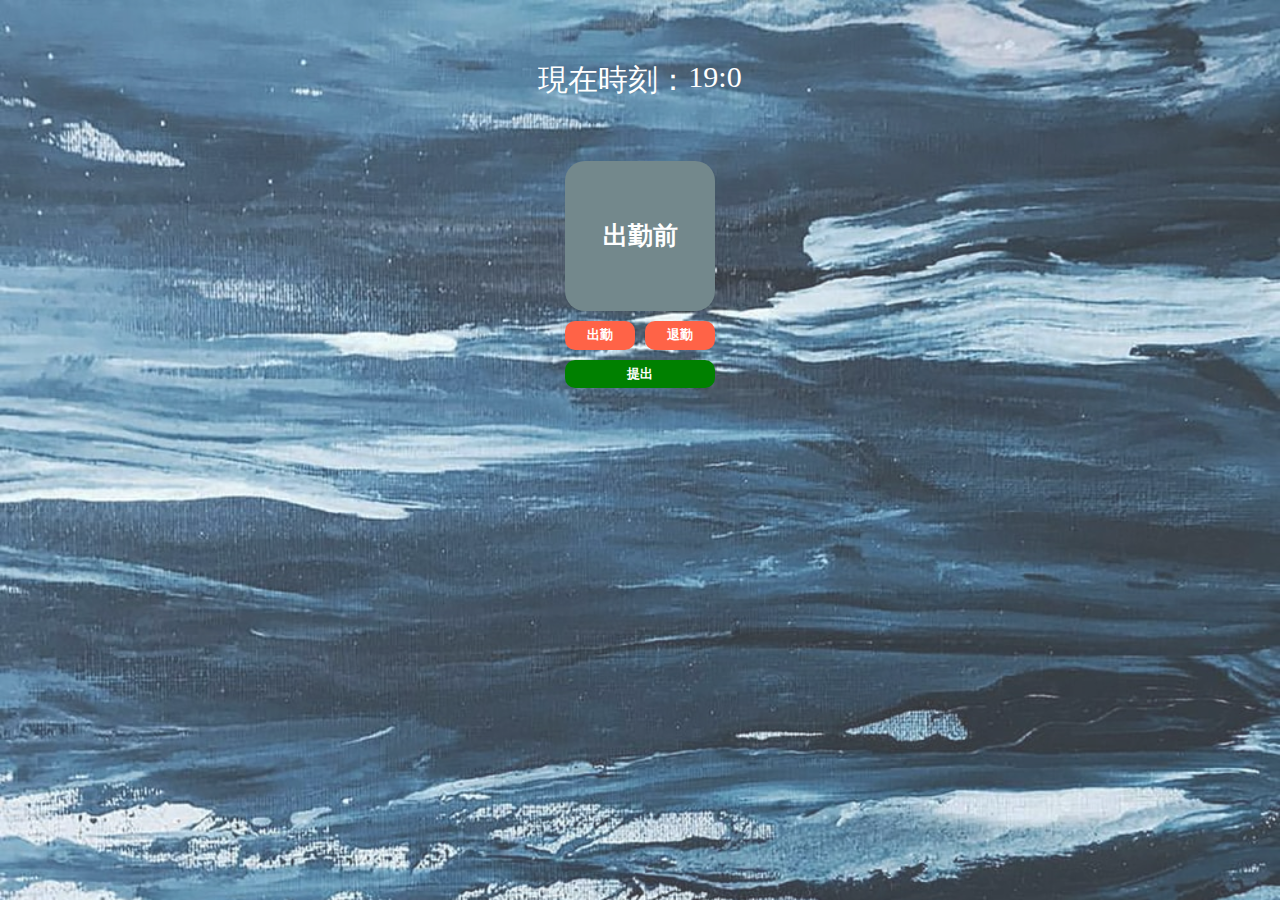
<file: index.html>
<!DOCTYPE html>
<html class="no-js" lang="ja">

<head>
  <meta charset="utf-8">
  <title>AttendanceRecord</title>
  <link rel="icon" href="5578.ico">
  <link rel="stylesheet" href="css/style.css">
</head>

<body>
<div class="bg-mask">
  <div class="container">
    <p>現在時刻：</p>
    <time id="time"></time>
  </div>

  <div id="currentState"></div>

  <div class= "buttons">
    <button class="startButton" id="startButton"></button>
    <button class="endButton" id="endButton" ></button>
  </div>

<div class= "sButton">
<button class="showButton" id="showButton"></button>
</div>
  <br>

  <!-- <div id="startTime" class="fs-2"></div>
  <div id="endTime" class="fs-2"></div>
  <div id="workedTime" class="fs-2"></div> -->


  <script src = "index.js"></script>
</div>
</body>

</html>
</file>
<file: css/style.css>
@charset "utf-8";

body {
  background-image: url(../ocean.jpeg);
  background-size: cover;
  background-blend-mode: lighten;
  background-color: rgba(255, 255, 255, 0.2);

}

.container {
  text-align: center;
  font-family: serif;
  font-size: 30px;
  color: white;
  margin-top: 30px;
  margin-bottom: 30px;
  margin-left: auto;
  margin-right: auto;


  display: flex;
  justify-content: center;


}

time {
  margin-top: 30px;
}


.beforeWork{
   font-size: 25px;
   width: 150px;
   height: 150px;
   background-color: hsl(190, 10%, 50%);
   transition: 0.8s;
   text-align: center;
   line-height: 150px;
   margin-left: auto;
   margin-right: auto;
   color: white;
   font-weight: bold;

   border-radius: 20px
 }

 .duringWork{
   font-size: 25px;
   width: 150px;
   height: 150px;
   border-radius: 50%;
   background-color: orange;
   transition: 0.8s;
   text-align: center;
   line-height: 150px;
   margin-left: auto;
   margin-right: auto;
   color: white;
   font-weight: bold;
   transform: rotate(360deg);
 }

 .workDone{
   font-size: 25px;
   width: 150px;
   height: 150px;
   border-radius: 50%;
   background-color: pink;
   transition: 0.8s;
   text-align: center;
   line-height: 150px;
   margin-left: auto;
   margin-right: auto;
   color: white;
   font-weight: bold;
 }

 .buttons{
   margin-top: 10px;
   display: flex;
   justify-content: center;
   font-size: 30px;
 }

.startButton{
  margin-right: 10px;
  width: 70px;
  border-radius: 10px;
  background-color: tomato;
  font-weight: bold;
  color: white;
  line-height: 2;
  border: none;
}

.endButton{
  width: 70px;
  border-radius: 10px;
  background-color: tomato;
  color: white;
  font-weight: bolder;
  line-height: 2;
  border: none;
}

.sButton {
  margin-left: auto;
  margin-right: auto;
  width: 150px;
  margin-top: 10px;

}

 .showButton {
  background-color: green;
  width: 150px;
  color: white;
  border: white;
  font-weight: bold;
  line-height: 2;
  border-radius: 10px;
 }
</file>
